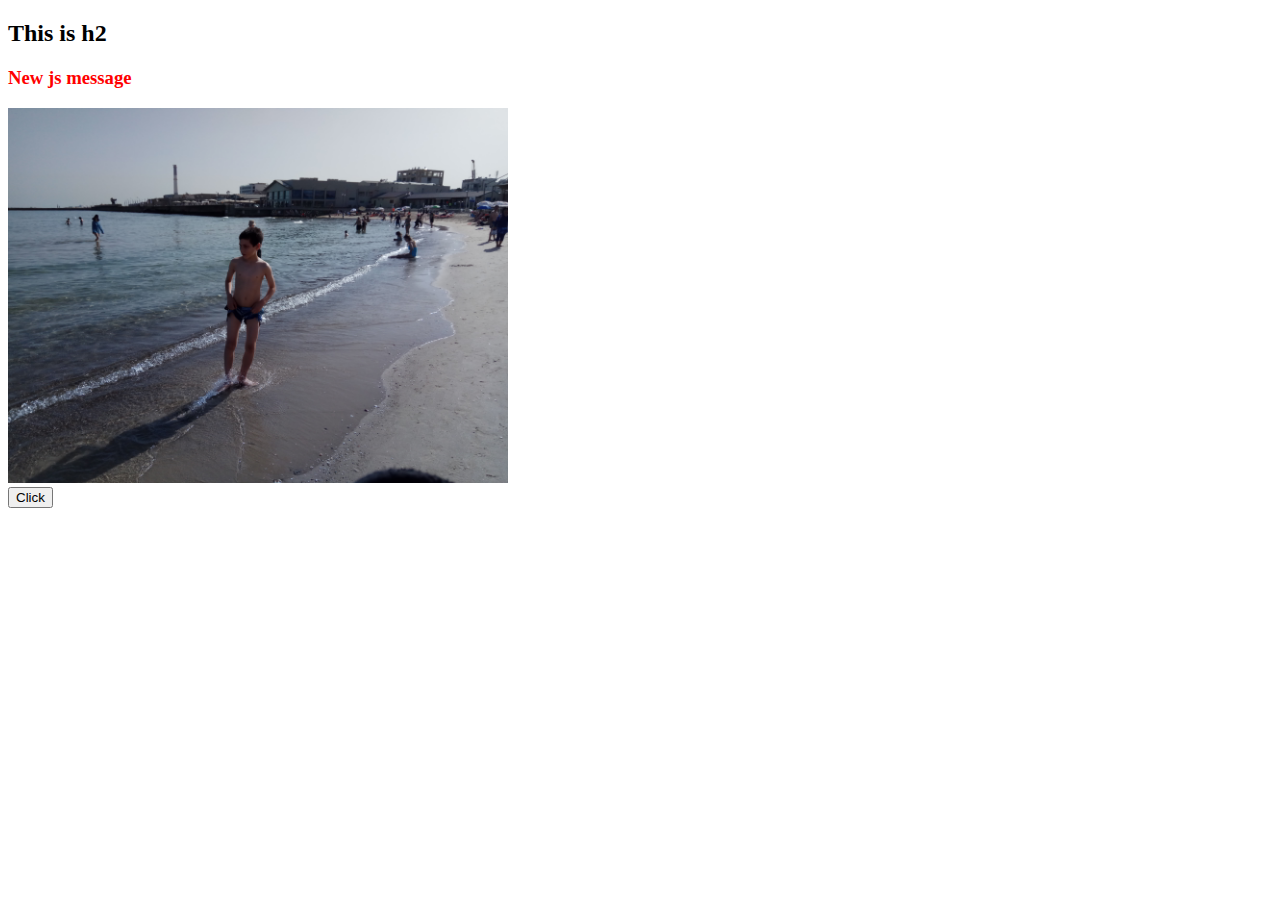
<file: index.html>
<!DOCTYPE html>
<html lang="en">
<head>
    <meta charset="UTF-8">
    <meta name="viewport" content="width=`, initial-scale=1.0">
    <meta http-equiv="X-UA-Compatible" content="ie=edge">
    <title>Simple js </title>
    <script src="simple.js"></script>
</head>
<body onload="init()">
    <h2 id="id_h2">This is h2</h2>
    <h3 id="id_h3">And this is h3</h3>
    <img  id="img_id" src="shaked.jpg" width="200" >
    <br>
    <button id="btn" width="100px" onclick="changeImg()"> Click</button>
</body>
</html>
</file>
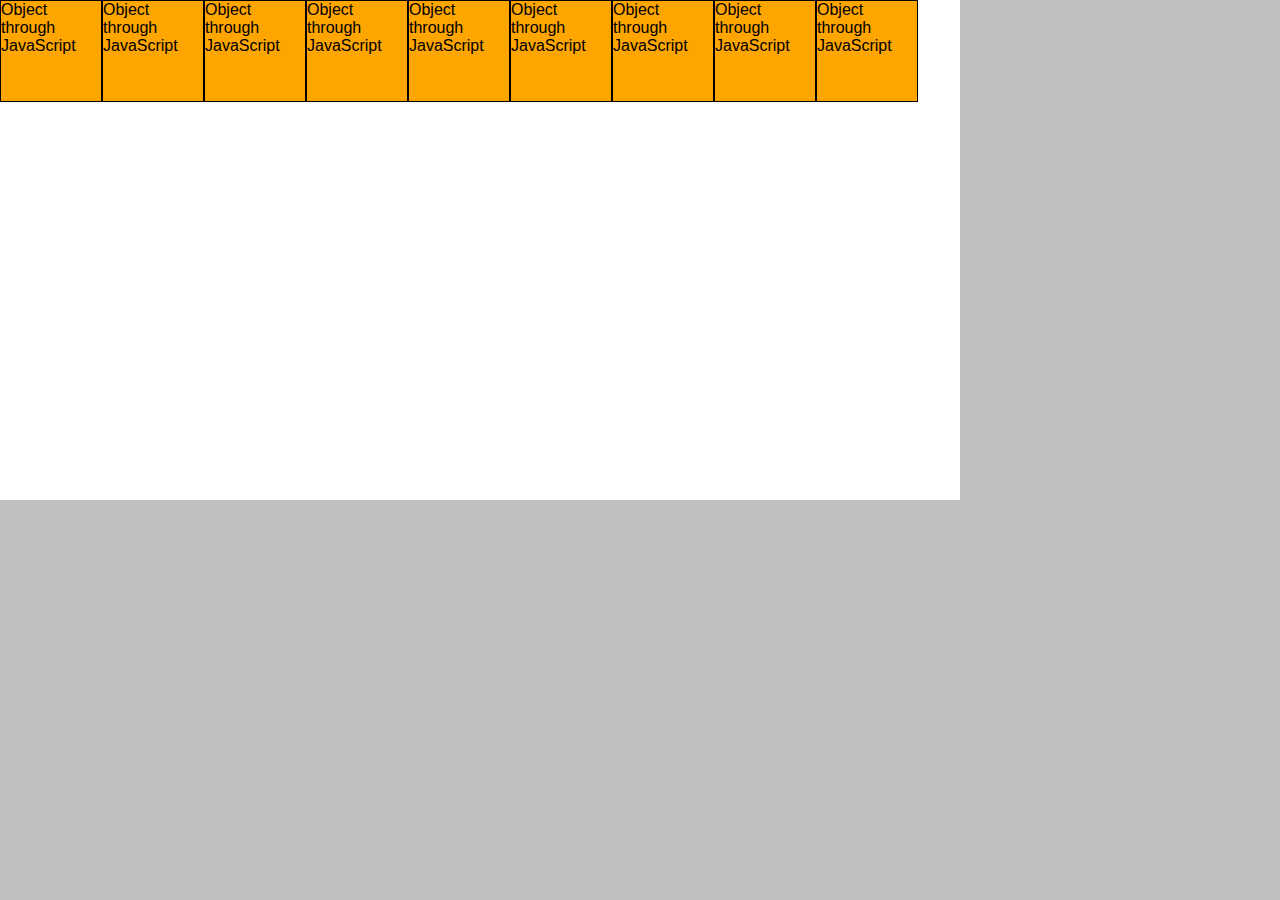
<file: createElement.html>
<!DOCTYPE html>
<html lang="en">
<head>
    <meta charset="UTF-8">
    <meta name="viewport" content="width=device-width, initial-scale=1.0">
    <meta http-equiv="X-UA-Compatible" content="ie=edge">
    <title>Create Element with Js</title>
        <link rel="stylesheet" href="createElement.css">
        <script src="createElement.js"></script>
 </head>
<body onload="init()">
    <div id="all_site">
      
    </div>
     
</body>
</html>
</file>
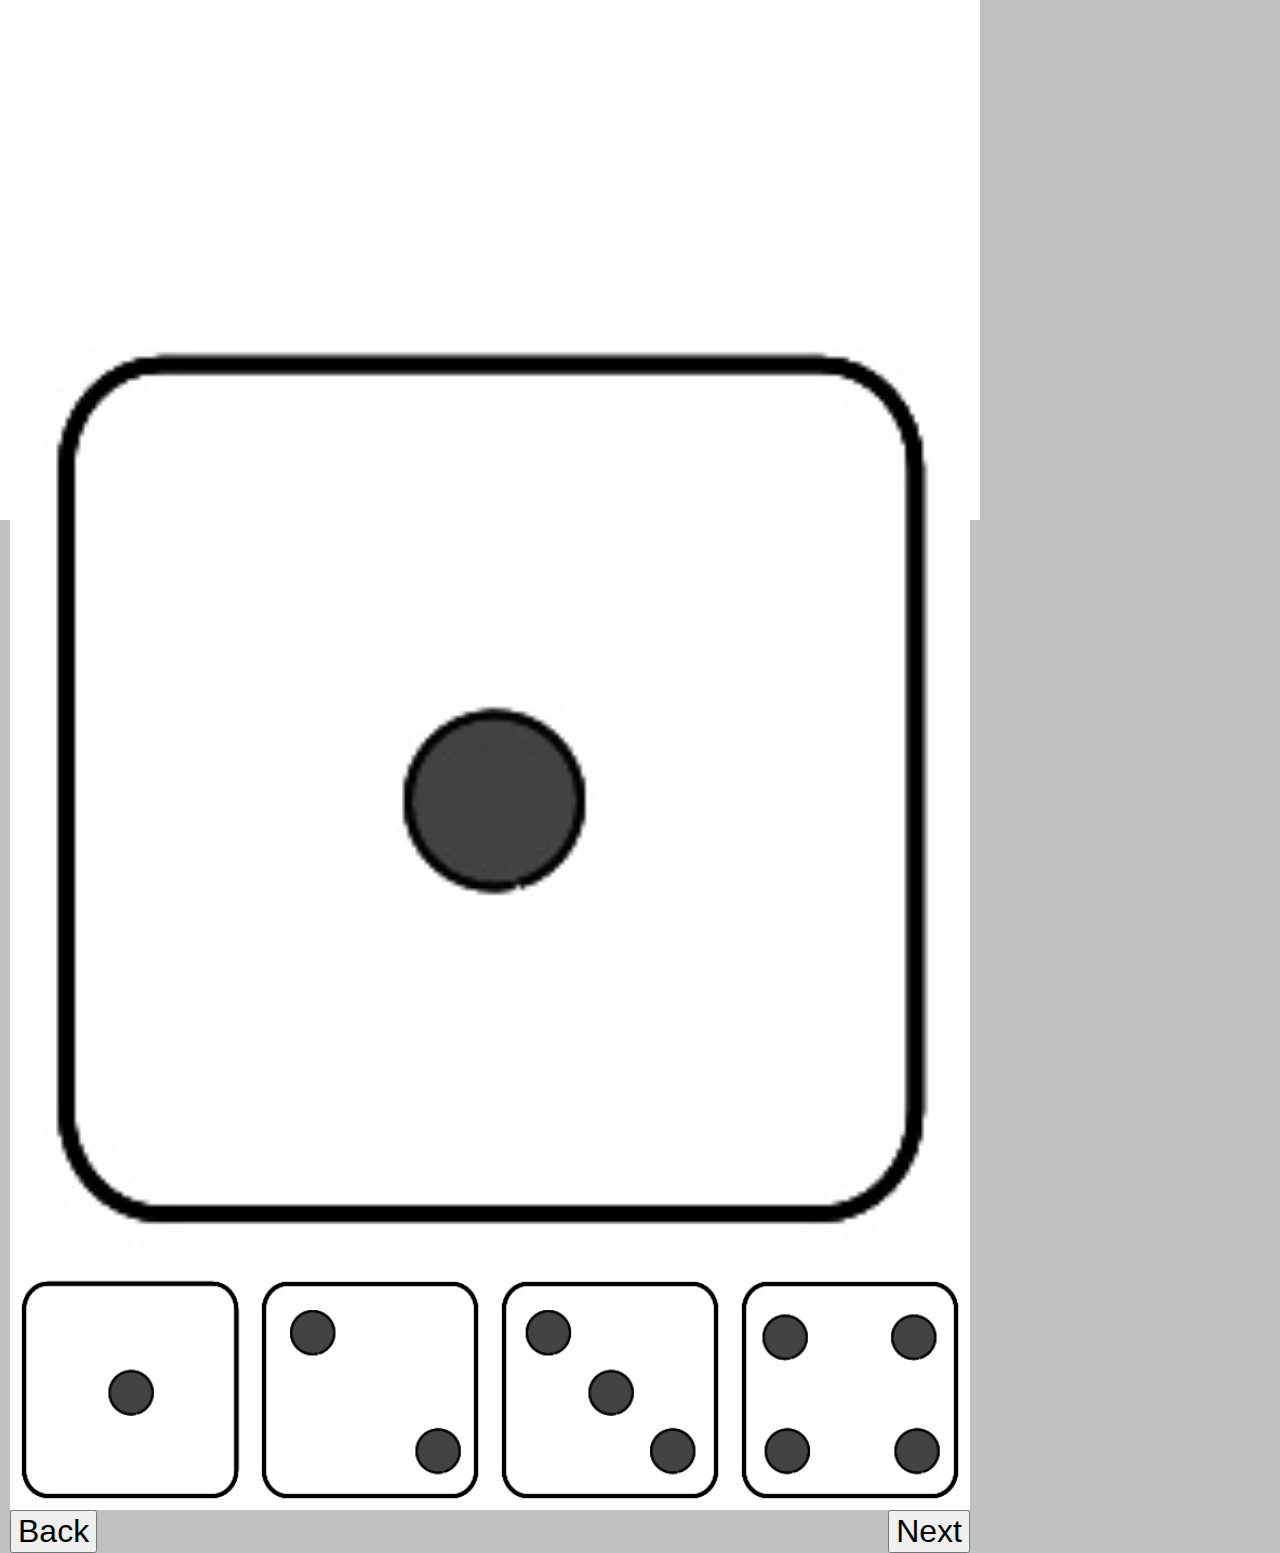
<file: createGallery.html>
<!DOCTYPE html>
<html lang="en">
<head>
    <meta charset="UTF-8">
    <meta name="viewport" content="width=device-width, initial-scale=1.0">
    <meta http-equiv="X-UA-Compatible" content="ie=edge">
    <title>Create Element with Js</title>
        <link rel="stylesheet" href="createGallery.css">
        <script src="createGallery.js"></script>
 </head>
<body onload="init()">
    <div id="all_site">
        <div class="gallery"></div>
        <img class="big_pic" id="big_pic" src="images/dice1.jpg" width="100%">
        <img class="big_pic" id="pic1" src="images/dice1.jpg" width="25%" onclick="onpic1Click()">
        <img class="big_pic" id="pic2" src="images/dice2.jpg" width="25%" onclick="onpic2Click()">
        <img class="big_pic" id="pic3" src="images/dice3.jpg" width="25%" onclick="onpic3Click()">
        <img class="big_pic" id="pic4" src="images/dice4.jpg" width="25%" onclick="onpic4Click()">
     <!--   <img class="big_pic" id="pic5" src="images/dice6.jpg" width="25%"> -->

       <button type="button" onclick="backPic()" id="back_btn">Back</button>
       <button type="button" onclick="nextPic()" id="next_btn">Next</button>

    </div>
     
</body>
</html>
</file>
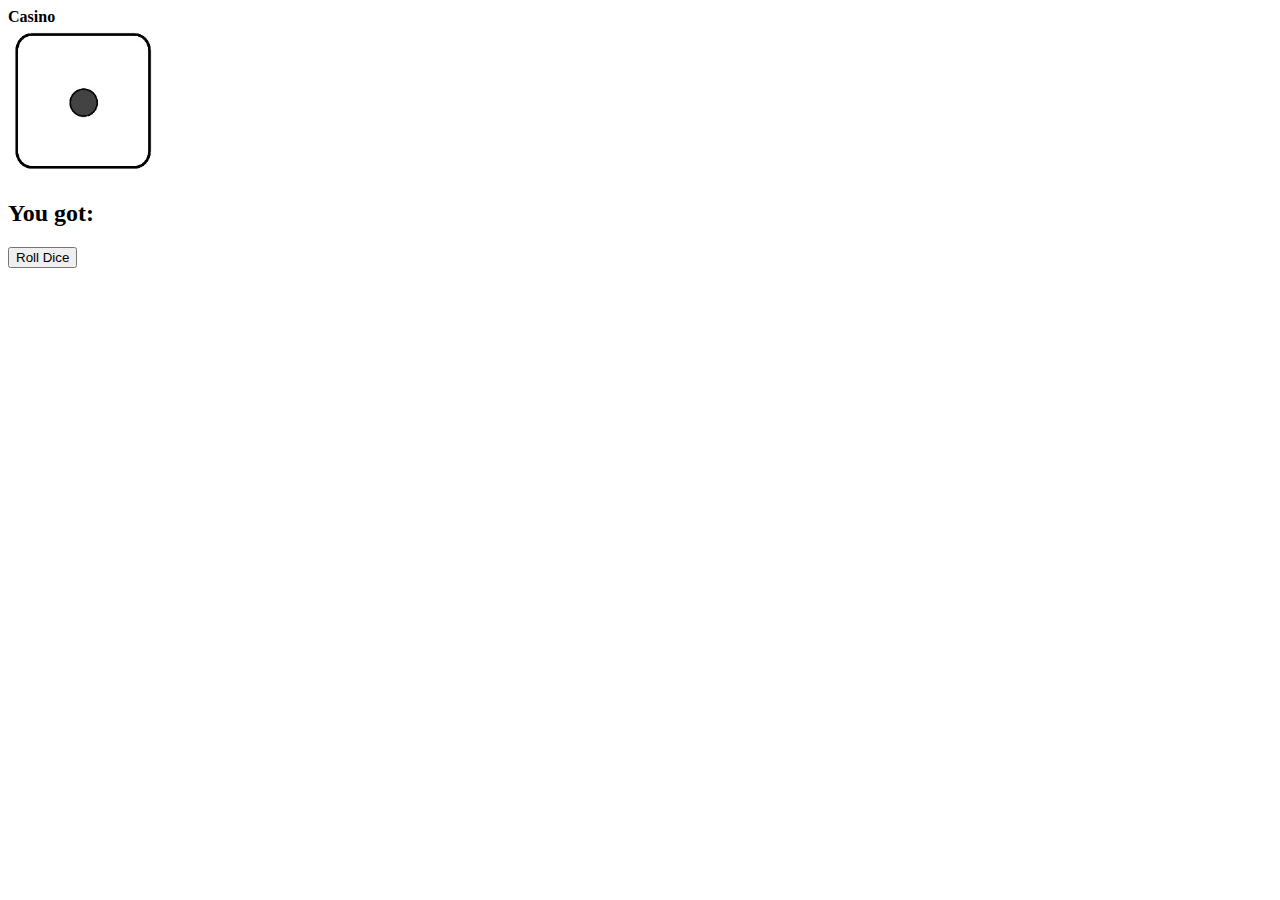
<file: random.html>
<!DOCTYPE html>

<html>
    <head>
        <title>TODO supply a title</title>
        <meta charset="UTF-8">
        <meta name="viewport" content="width=device-width, initial-scale=1.0">
        <script>
            function init()
            {
                
            }
            function onRollDiceClick(){
                var  rnd = Math.random( ) * 6 ;
                 rnd = Math.ceil(rnd);
                id_span.innerHTML = rnd;
               
                id_img.src = "images/dice" +rnd+ ".jpg";
            }
         </script>
    </head>
    <body onload="init()">
        <div> <strong> Casino</strong></div>
        <img id="id_img" src="images/dice1.jpg" width="150">
        <h2>You got:<span id="id_span"></span> </h2>
        <button onclick="onRollDiceClick()">Roll Dice</button>
    </body>
</html>
</file>
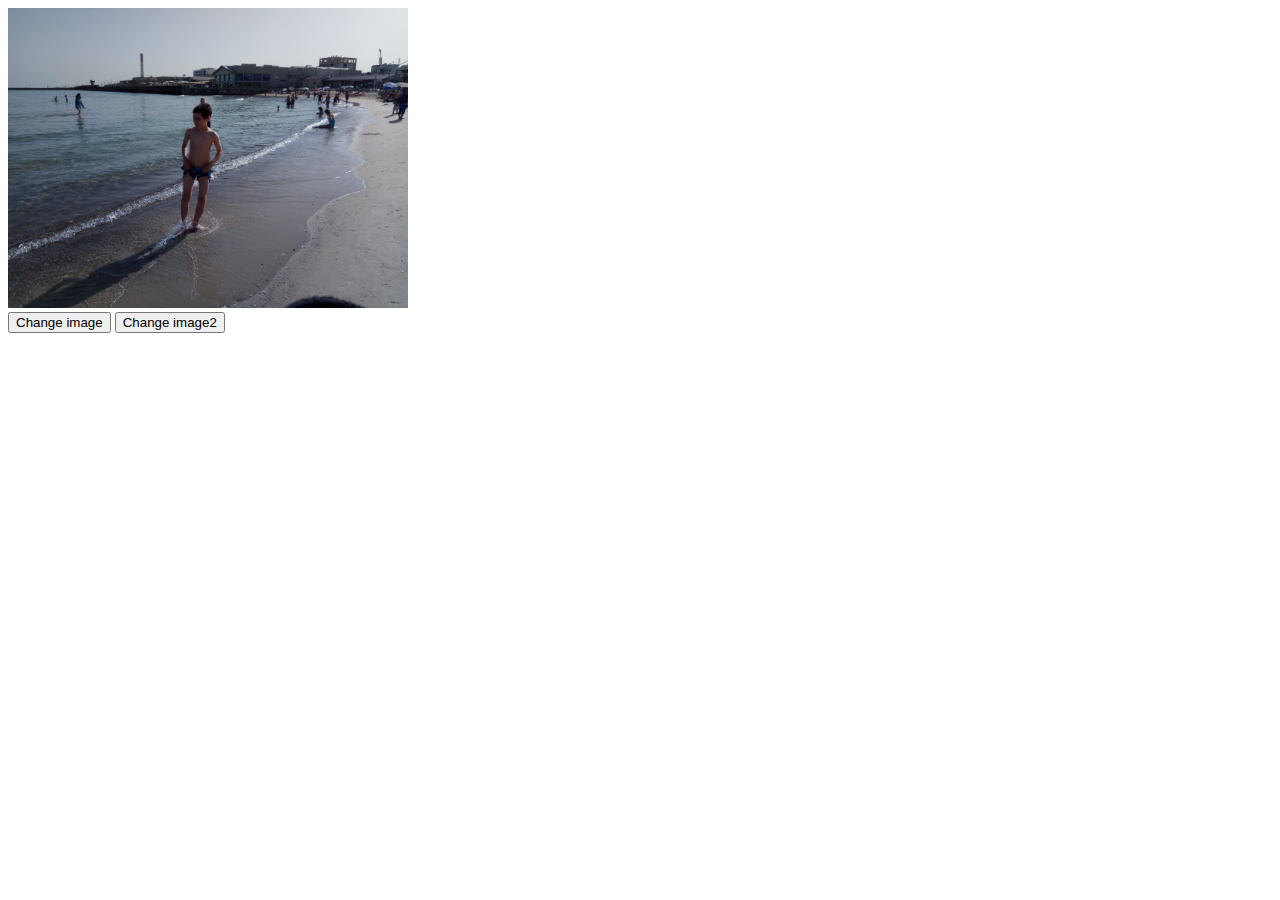
<file: simple2.html>
<!DOCTYPE html>
<html lang="en">
<head>
    <meta charset="UTF-8">
    <meta name="viewport" content="width=`, initial-scale=1.0">
    <meta http-equiv="X-UA-Compatible" content="ie=edge">
    <title>Simple js </title>
    <script src="simple2.js"></script>
</head>
<body onload="init()">
     
    <img  id="img_id" src="shaked.jpg" width="400" >
    <br>
    <button id="btn" width="100px" onclick="onCchangeImgClick()"> Change image</button>
    <button id="idChangeBtn" width="100px" > Change image2</button>
</body>
</html>
</file>
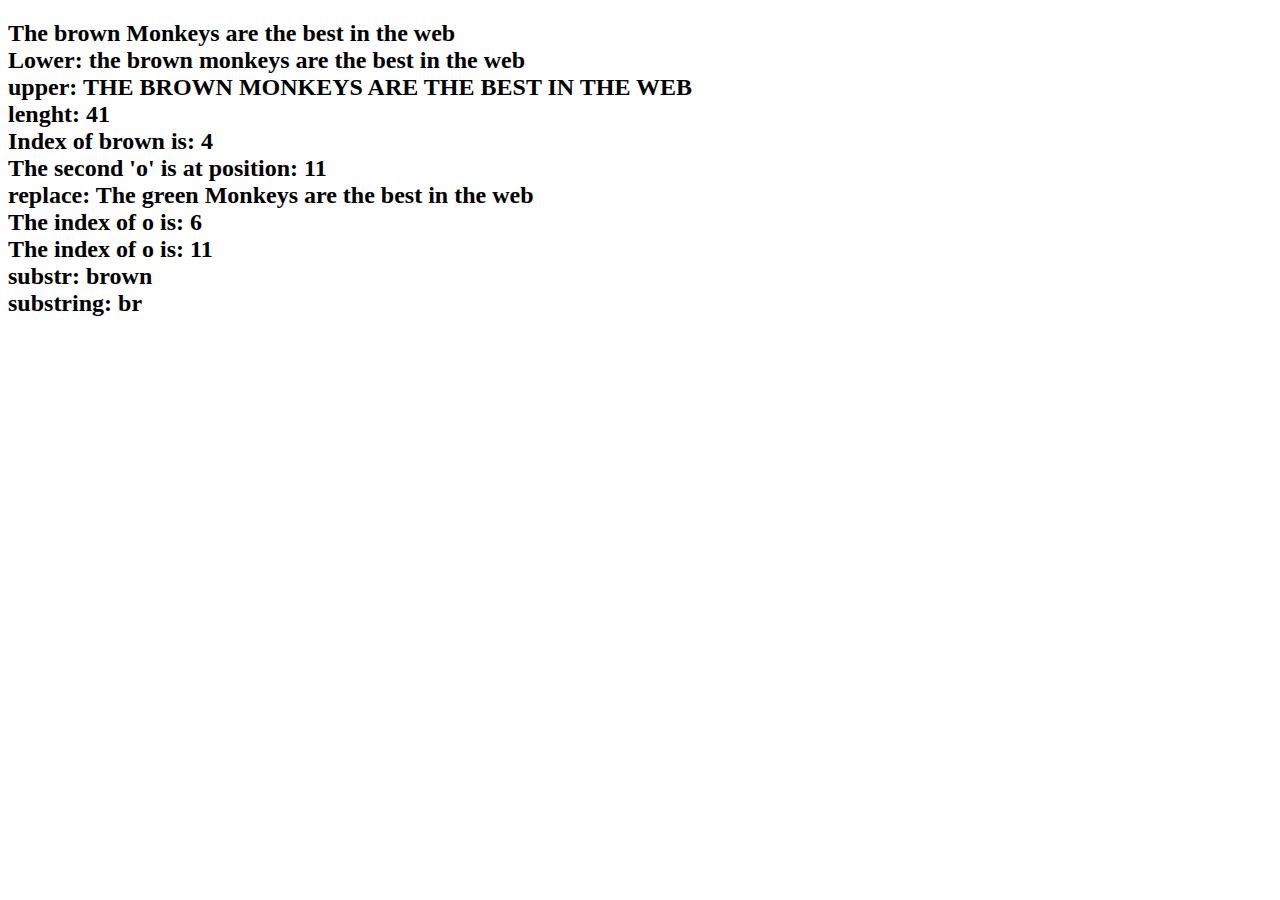
<file: strings.html>
<!DOCTYPE html>
<html lang="en">
<head>
    <meta charset="UTF-8">
    <meta name="viewport" content="width=device-width, initial-scale=1.0">
    <meta http-equiv="X-UA-Compatible" content="ie=edge">
    <title>String Manipulations</title>
    <script>
     var str= "The brown Monkeys are the best in the web";

    window.onload = function(){
        caseStr();
        traceStr();
        replaceStr();
        searchStr(); 
        substrStr();  
        splitStr();
     }
    function splitStr(){
        var sub_ar = str.split(" ");  // create an array
        console.log(sub_ar);
    }
     function caseStr(){
        id_h2.innerHTML += str + "<br>";
        var lowerStr = str.toLocaleLowerCase();
        id_h2.innerHTML += "Lower: " + lowerStr + "<br>";
        id_h2.innerHTML += "upper: " + str.toUpperCase() +"<br>"; // short
     }
     function traceStr(){
 
        var len = str.length;
        id_h2.innerHTML += "lenght: " +  len + "<br>";
        var indexOf = str.indexOf("brown");
        id_h2.innerHTML += "Index of brown is: " + indexOf + "<br>";
        indexOf = str.indexOf("o",7);
        id_h2.innerHTML += "The second 'o' is at position: " + indexOf+ "<br>";
     }
     function replaceStr(){
         var replace = str.replace("brown", "green");
        id_h2.innerHTML += "replace: " + replace + "<br>";
     }
     function searchStr(){
         var indexOf=  str.indexOf("o");
        
         while ( indexOf != -1 )
        {
             var  last = indexOf + 2;
            id_h2.innerHTML += "The index of o is: " + indexOf + "<br>";
            indexOf=  str.indexOf("o",last);
         }
     }
     function substrStr()
           {  var substr = str.substr(4,6);
            id_h2.innerHTML += "substr:  " + substr + "<br>"; // brown
            var substring = str.substring(4,6);
            id_h2.innerHTML += "substring:  " + substring + "<br>"; // br
             }
    </script>
</head>
<body>
    <div><h2 id="id_h2"></h2></div>
</body>
</html>
</file>
<file: createElement.css>
body{
    margin: 0;
    background-color: silver;
    font-family: Verdana, Geneva, Tahoma, sans-serif;
    direction: ltr;
}

#all_site{
    max-width: 960px;
    background-color: white;
    margin 0 auto;
    height: 500px;
}

.box{
width: 100px;
height: 100px;
background-color: orange;
border: 1px solid black;
float: left;
}
</file>
<file: createGallery.css>
body{
    margin: 0;
    background-color: silver;
    font-family: Verdana, Geneva, Tahoma, sans-serif;
    direction: ltr;
}

#all_site{
    max-width: 960px;
    background-color: white;
    margin 0 auto;
    height: 500px;
    padding: 10px;
}

 .gallery{
     width: 400px;
     height: 300px;
     margin 0 auto;
 }
 img{float: left;}

 #next_btn{ float:right;
font-size: 2em;
}

#back_btn{ float:left;
    font-size: 2em;
    }
</file>
